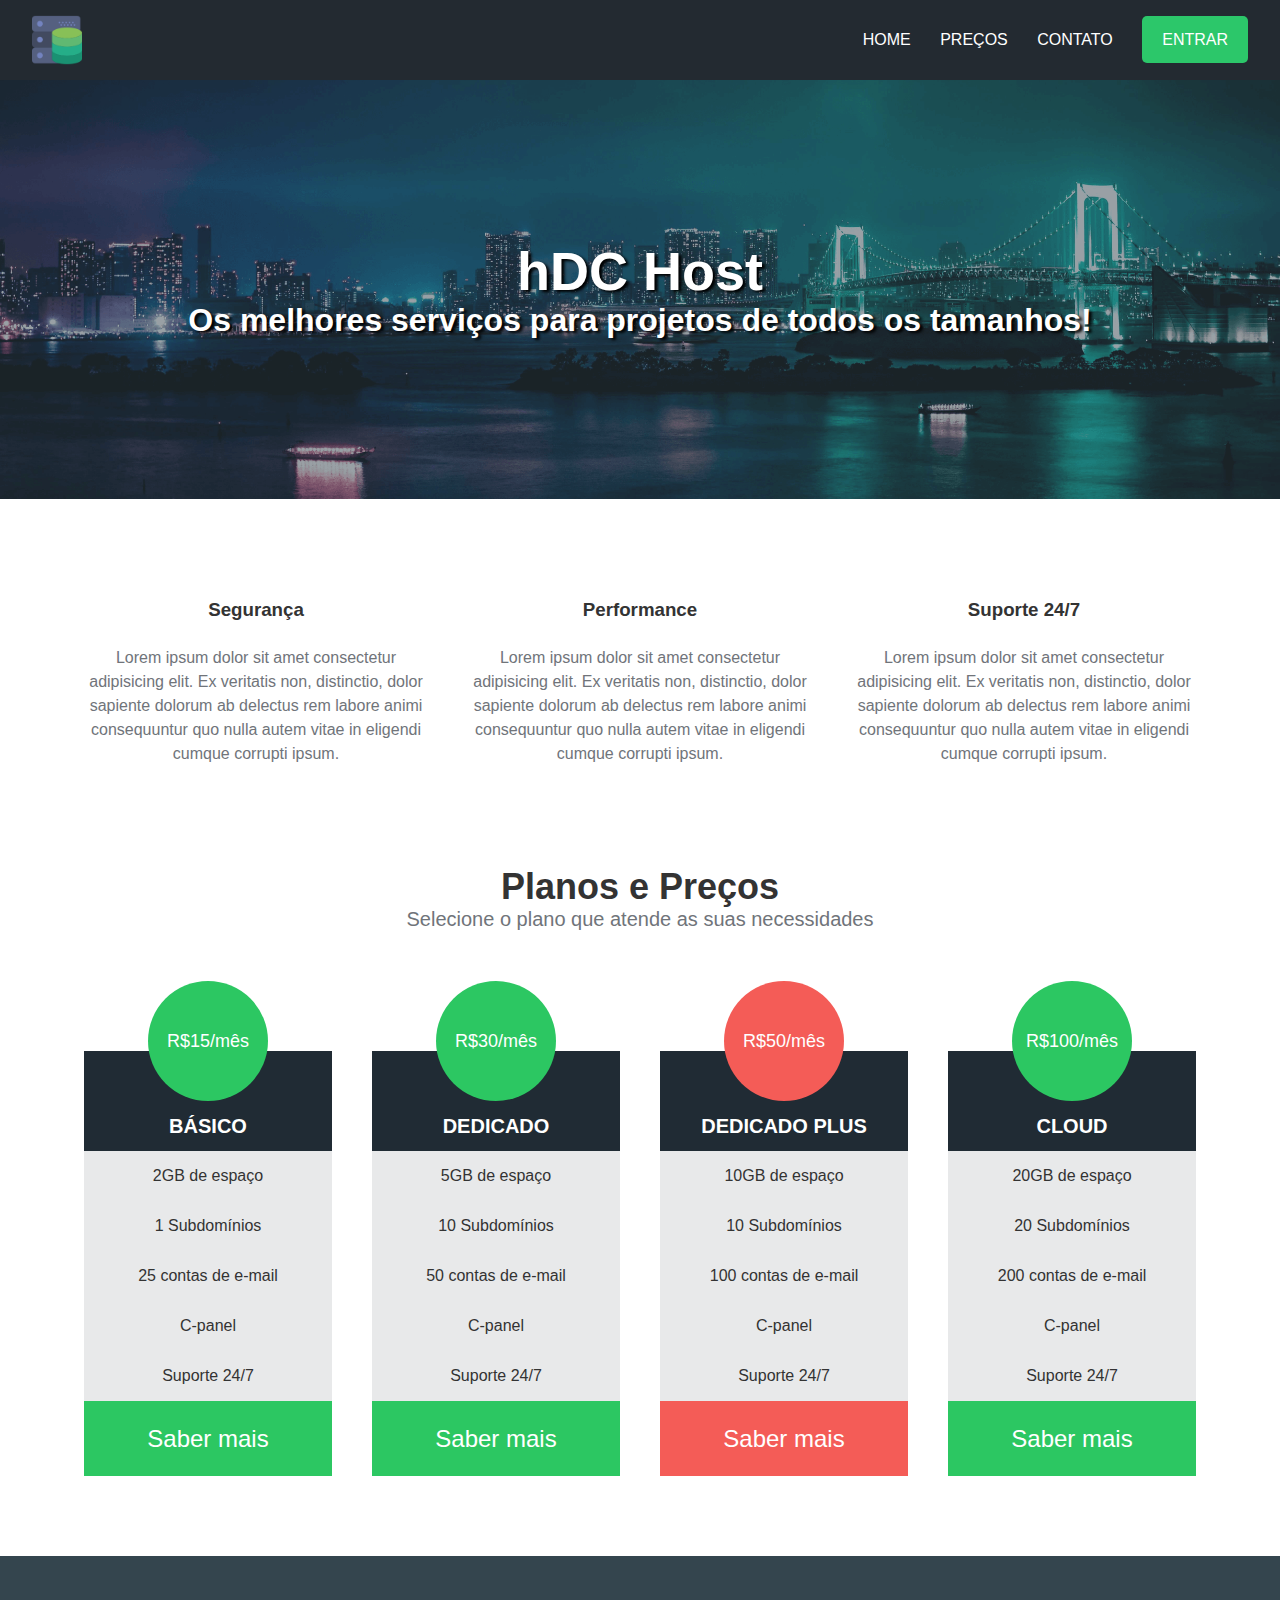
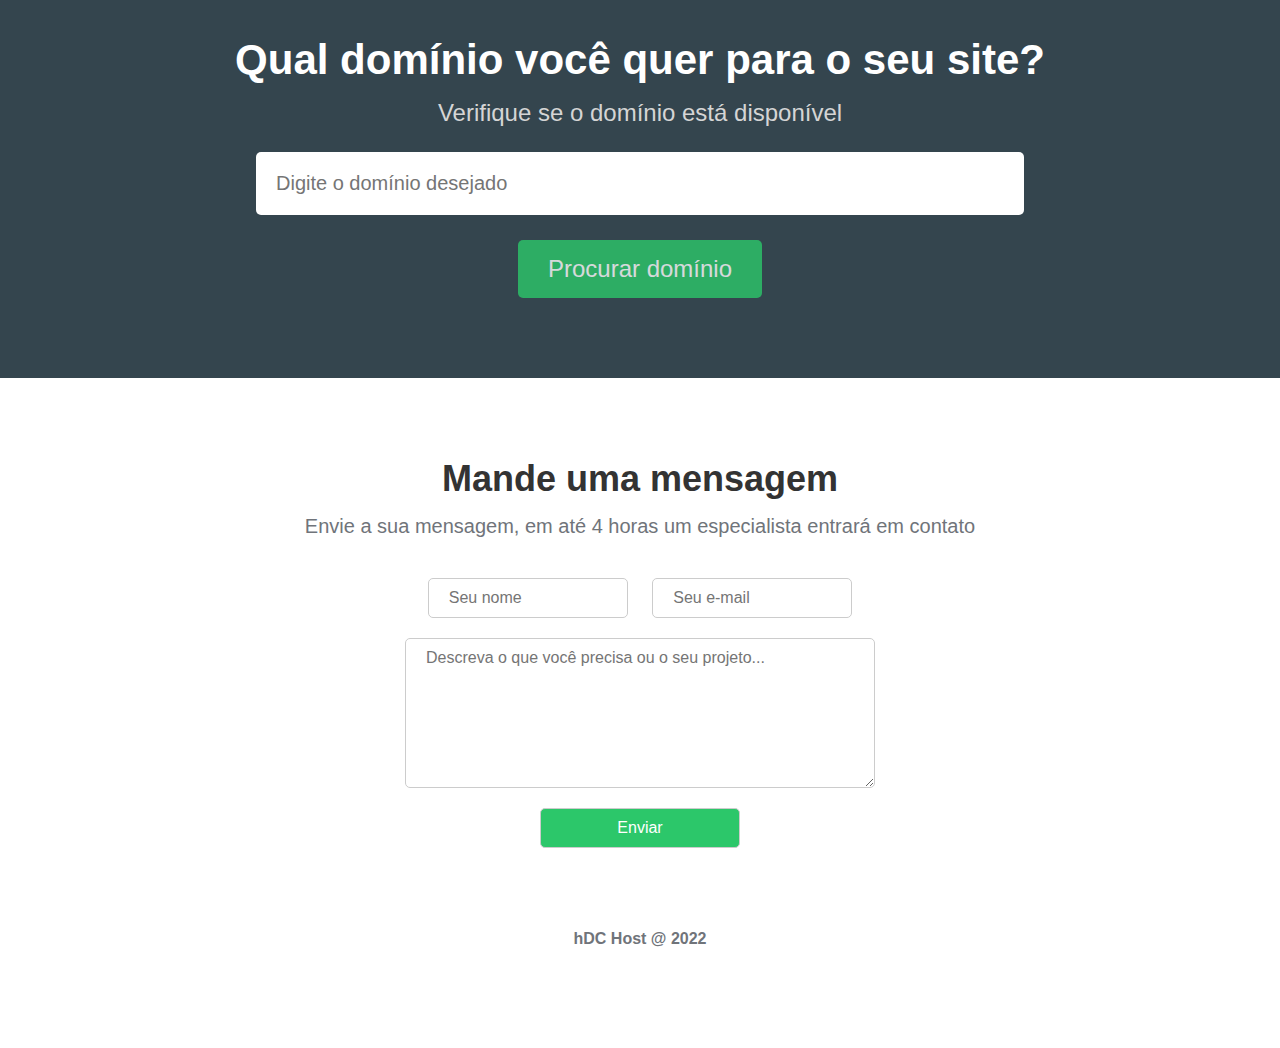
<file: HCD- HOST/index.html>
<!DOCTYPE html>
<html lang="en">
  <head>
    <meta charset="UTF-8" />
    <meta http-equiv="X-UA-Compatible" content="IE=edge" />
    <meta name="viewport" content="width=device-width, initial-scale=1.0" />
    <title>hDC Host</title>
    <!-- Ícones -->
    <link
      rel="stylesheet"
      href="https://cdnjs.cloudflare.com/ajax/libs/font-awesome/6.2.0/css/all.min.css"
      integrity="sha512-xh6O/CkQoPOWDdYTDqeRdPCVd1SpvCA9XXcUnZS2FmJNp1coAFzvtCN9BmamE+4aHK8yyUHUSCcJHgXloTyT2A=="
      crossorigin="anonymous"
      referrerpolicy="no-referrer"
    />
    <!-- Estilos -->
    <link rel="stylesheet" href="./css/style.css" />
  </head>
  <body>
    <div class="container">
      <div class="navbar-container">
        <nav>
          <a href="#">
            <img src="img/hdchostlogo.png" alt="hDC Host" class="logo" />
          </a>
          <ul class="navbar-items">
            <li>
              <a href="#">Home</a>
            </li>
            <li>
              <a href="#">Preços</a>
            </li>
            <li>
              <a href="#">Contato</a>
            </li>
            <li>
              <a href="#" class="default-btn">Entrar</a>
            </li>
          </ul>
        </nav>
      </div>
      <main>
        <div class="main-banner">
          <h1>hDC Host</h1>
          <p>Os melhores serviços para projetos de todos os tamanhos!</p>
        </div>
        <section class="services-container">
          <ul>
            <li>
              <i class="fas fa-shield-alt"></i>
              <h3>Segurança</h3>
              <p>
                Lorem ipsum dolor sit amet consectetur adipisicing elit. Ex
                veritatis non, distinctio, dolor sapiente dolorum ab delectus
                rem labore animi consequuntur quo nulla autem vitae in eligendi
                cumque corrupti ipsum.
              </p>
            </li>
            <li>
              <i class="fas fa-rocket"></i>
              <h3>Performance</h3>
              <p>
                Lorem ipsum dolor sit amet consectetur adipisicing elit. Ex
                veritatis non, distinctio, dolor sapiente dolorum ab delectus
                rem labore animi consequuntur quo nulla autem vitae in eligendi
                cumque corrupti ipsum.
              </p>
            </li>
            <li>
              <i class="fas fa-comments"></i>
              <h3>Suporte 24/7</h3>
              <p>
                Lorem ipsum dolor sit amet consectetur adipisicing elit. Ex
                veritatis non, distinctio, dolor sapiente dolorum ab delectus
                rem labore animi consequuntur quo nulla autem vitae in eligendi
                cumque corrupti ipsum.
              </p>
            </li>
          </ul>
        </section>
        <section class="pricing-container">
          <h2>Planos e Preços</h2>
          <p>Selecione o plano que atende as suas necessidades</p>
          <div class="plans-container">
            <div class="plan">
              <ul>
                <li class="price">R$15/mês</li>
                <li class="plan-name">Básico</li>
                <li>2GB de espaço</li>
                <li>1 Subdomínios</li>
                <li>25 contas de e-mail</li>
                <li>C-panel</li>
                <li>Suporte 24/7</li>
                <li class="plan-btn">Saber mais</li>
              </ul>
            </div>
            <div class="plan">
              <ul>
                <li class="price">R$30/mês</li>
                <li class="plan-name">Dedicado</li>
                <li>5GB de espaço</li>
                <li>10 Subdomínios</li>
                <li>50 contas de e-mail</li>
                <li>C-panel</li>
                <li>Suporte 24/7</li>
                <li class="plan-btn">Saber mais</li>
              </ul>
            </div>
            <div class="plan">
              <ul>
                <li class="price recommended">R$50/mês</li>
                <li class="plan-name">Dedicado Plus</li>
                <li>10GB de espaço</li>
                <li>10 Subdomínios</li>
                <li>100 contas de e-mail</li>
                <li>C-panel</li>
                <li>Suporte 24/7</li>
                <li class="plan-btn recommended">Saber mais</li>
              </ul>
            </div>
            <div class="plan">
              <ul>
                <li class="price">R$100/mês</li>
                <li class="plan-name">Cloud</li>
                <li>20GB de espaço</li>
                <li>20 Subdomínios</li>
                <li>200 contas de e-mail</li>
                <li>C-panel</li>
                <li>Suporte 24/7</li>
                <li class="plan-btn">Saber mais</li>
              </ul>
            </div>
          </div>
        </section>
        <section class="searchdomain-container">
          <h2>Qual domínio você quer para o seu site?</h2>
          <p>Verifique se o domínio está disponível</p>
          <form>
            <input
              type="text"
              name="domain"
              id="domain"
              placeholder="Digite o domínio desejado"
            />
            <input type="submit" value="Procurar domínio" />
          </form>
        </section>
        <section class="contact-container">
          <h2>Mande uma mensagem</h2>
          <p>
            Envie a sua mensagem, em até 4 horas um especialista entrará em
            contato
          </p>
          <form>
            <input type="text" name="name" id="name" placeholder="Seu nome" />
            <input
              type="email"
              name="email"
              id="email"
              placeholder="Seu e-mail"
            />
            <textarea
              name="message"
              id="message"
              placeholder="Descreva o que você precisa ou o seu projeto..."
            ></textarea>
            <input type="submit" value="Enviar" />
          </form>
        </section>
      </main>
      <footer>
        <p>hDC Host @ 2022</p>
      </footer>
    </div>
  </body>
</html>
</file>
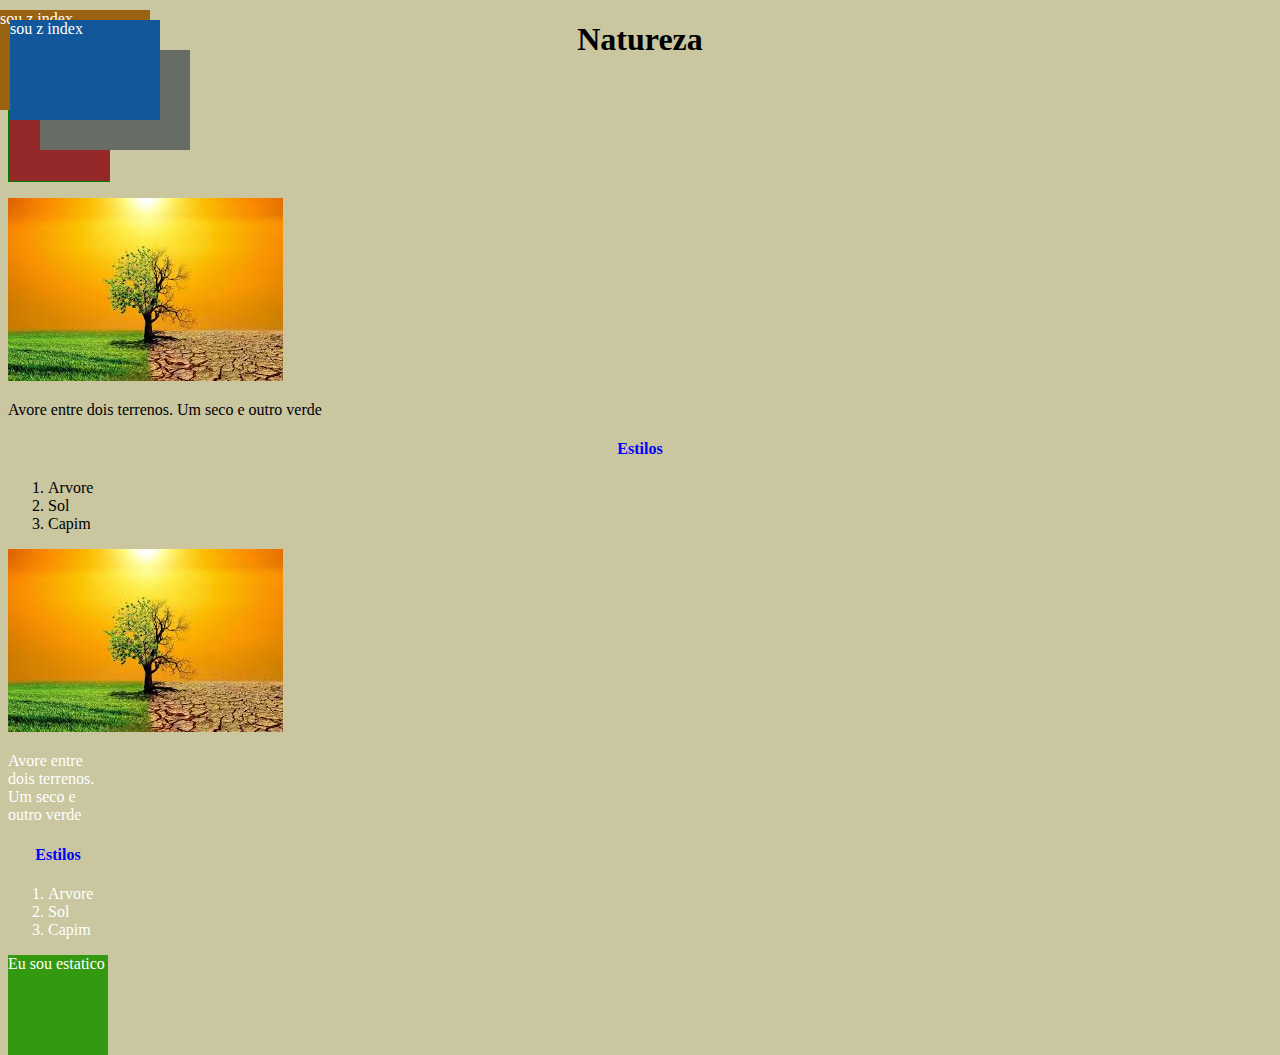
<file: exercicio 01/exercicio 01.html>
<!DOCTYPE html>
<html lang="pt-br">
<head>
    <meta charset="UTF-8">
    <meta name="viewport" content="width=device-width, initial-scale=1.0">
   <link rel="stylesheet" href="exercicio 01.css">
    <title>Exercicio 01</title>
</head>
<body style="background-color: rgb(201, 198, 160);">
<h1 style="text-align: center;">Natureza</h1>
<p class="absoluto">eu sou sticky </p>
<div>

    <img src="./images1.jpeg" alt="Arvore entre dois terreno">
    <p>Avore entre dois terrenos. Um seco e outro verde</p>
    <h4>Estilos</h4>
    <ol>
    <li>Arvore</li>
    <li>Sol</li>
    <li>Capim</li>    
    </ol>

<!-- Static-->
<div class="static">
    <div>

        <img src="./images1.jpeg" alt="Arvore entre dois terreno">
        <p>Avore entre dois terrenos. Um seco e outro verde</p>
        <h4>Estilos</h4>
        <ol>
        <li>Arvore</li>
        <li>Sol</li>
        <li>Capim</li>    
        </ol>
    </div>
    
    <!-- Static-->
    <div class="static">
<span>Eu sou estatico</span>

</div>
<!-- <div class="relative">
<span>eu sou relativo</span>
</div> -->
<!--Zindex-->
<div class="Z-index-container">
  <div class="zindex3">sou z index</div>
  <div class="zindex4">sou z index</div>
  <div class="zindex5">sou z index</div>
    </div>
</body>
</html>
</file>
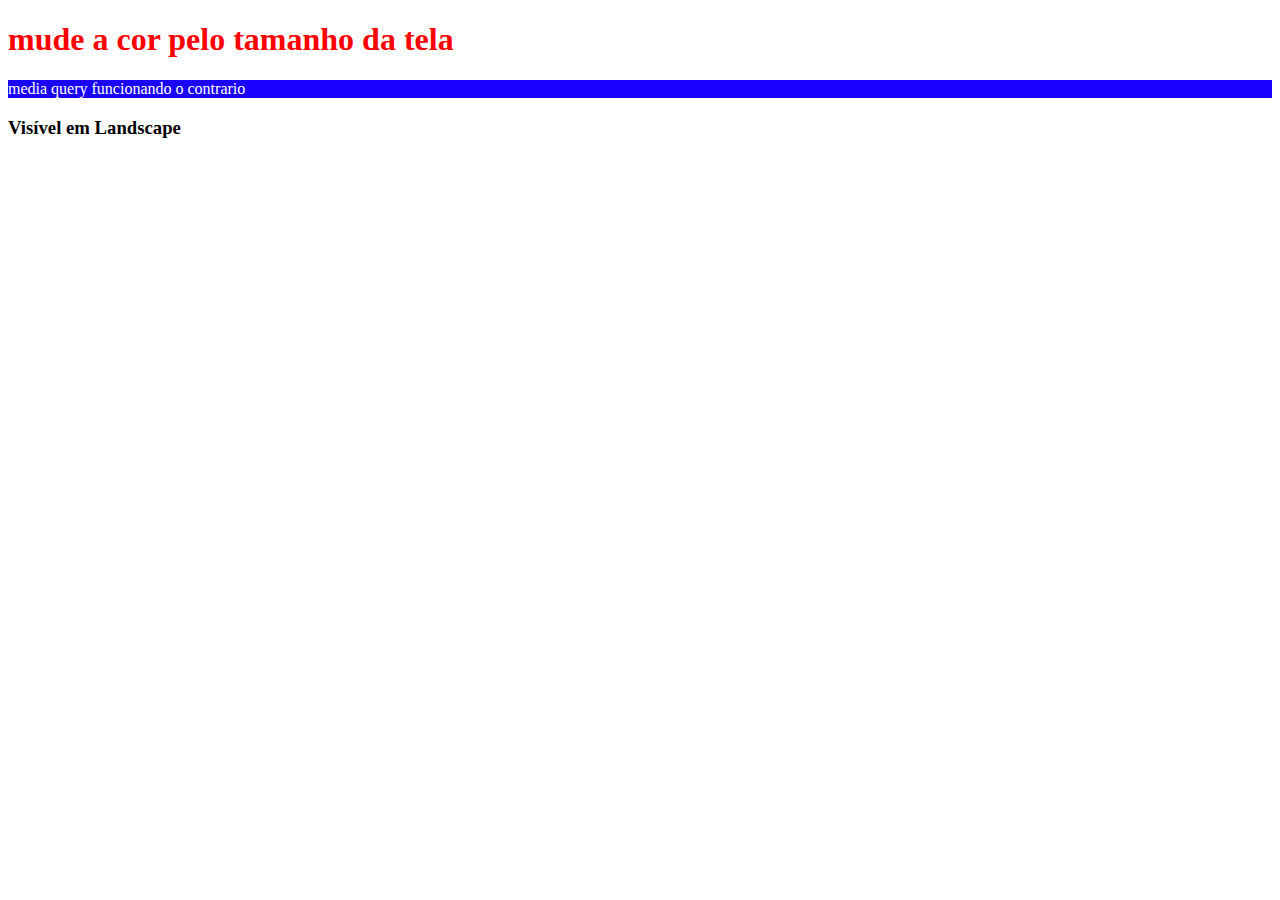
<file: responsividade/media-screen.html>
<!DOCTYPE html>
<html lang="en">
<head>
    <meta charset="UTF-8">
    <meta name="viewport" content="width=device-width, initial-scale=1.0">
    <link rel="stylesheet" href="./css/style.css">
    <title>Document</title>
</head>
<body>
    <h1> mude a cor pelo tamanho da tela</h1>
    <!-- min width-->
     <p>media query funcionando o contrario</p>

     <!--Landscape-->
     <h3>Visível em Landscape</h3>
</body>
</html>
</file>
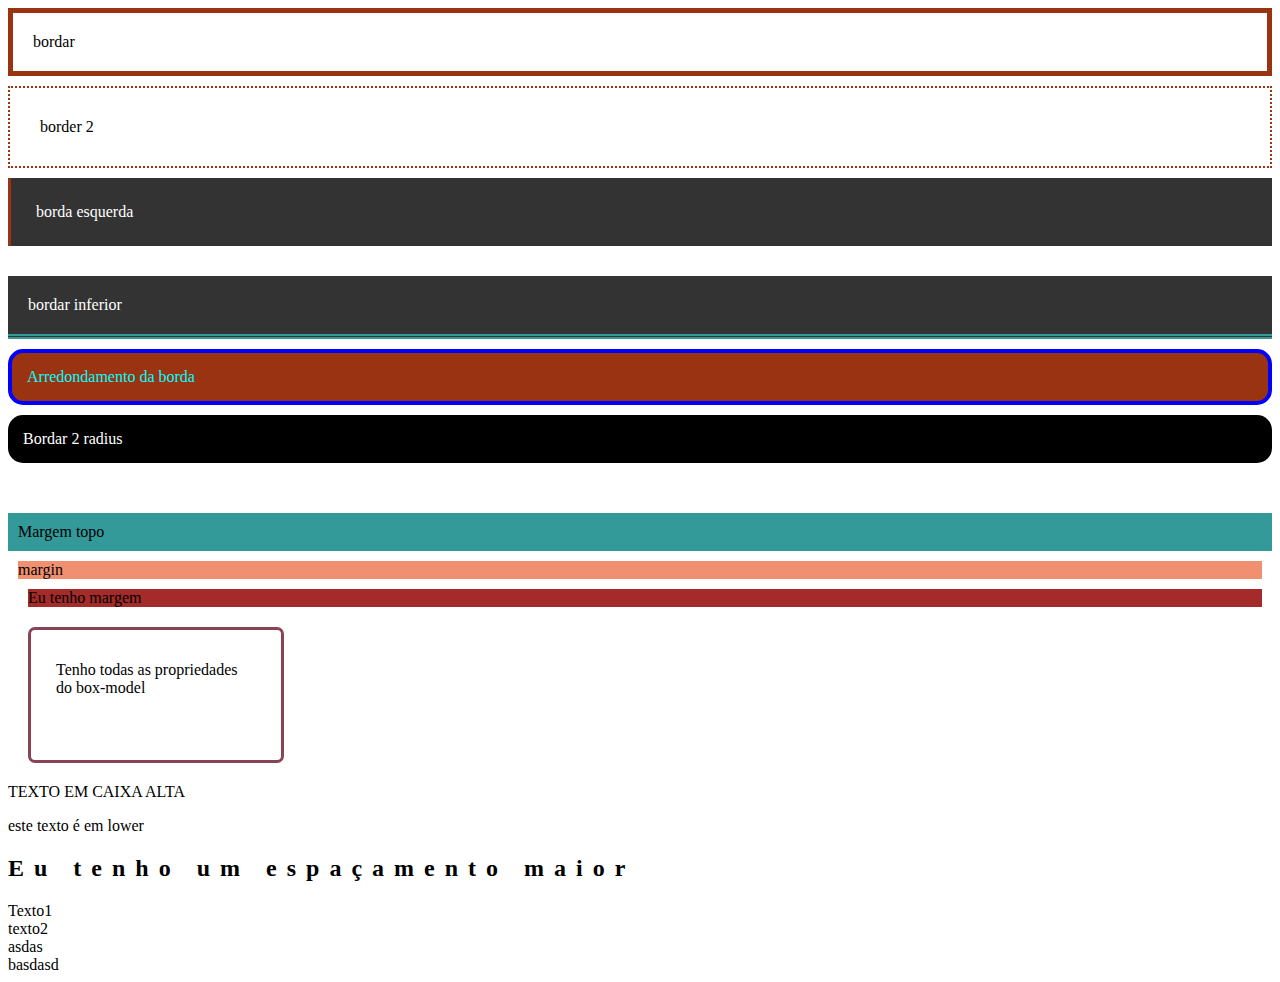
<file: Curso/CSS/css.html>
<!DOCTYPE html>
<html lang="en">
<head>
    <meta charset="UTF-8">
    <meta name="viewport" content="width=device-width, initial-scale=1.0">
    <link rel="stylesheet" href="styles.css">
    <title>Document</title>
</head>
<body>
    <div class="border">bordar</div>
    <div class="border-2">border 2</div>
    <!--bordas individuais-->
    <div class="border-left">borda esquerda</div>
    <div class="border-bottom">bordar inferior</div>
    <!--Bordar Arredondada-->
<div class="border-radius">Arredondamento da borda</div>
<div class="border-radius-2">Bordar 2 radius</div>
<!--Margem-->
<div class="margin-top">Margem topo</div>
<div class="margin">margin</div>
<div class="margin-shorthand">Eu tenho margem</div>
<!--box Model-->
<div class="box-model">
<p>Tenho todas as propriedades do box-model</p>
</div>


<!--Transform-text-->

<p class="upper">texto em caixa alta</p>
<p class="lower">ESTE TEXTO É EM LOWER</p>

<!--Espaçamento entre letras-->
<!--tetter-spacing-->
<h2 class="spacing">Eu tenho um espaçamento maior</h2>
<!--Display-->
<div class="bloc">Texto1</div>
<div class="bloc">texto2</div>

<label class="block">asdas</label>
<label class="block">basdasd</label>



    
</body>
</html>
</file>
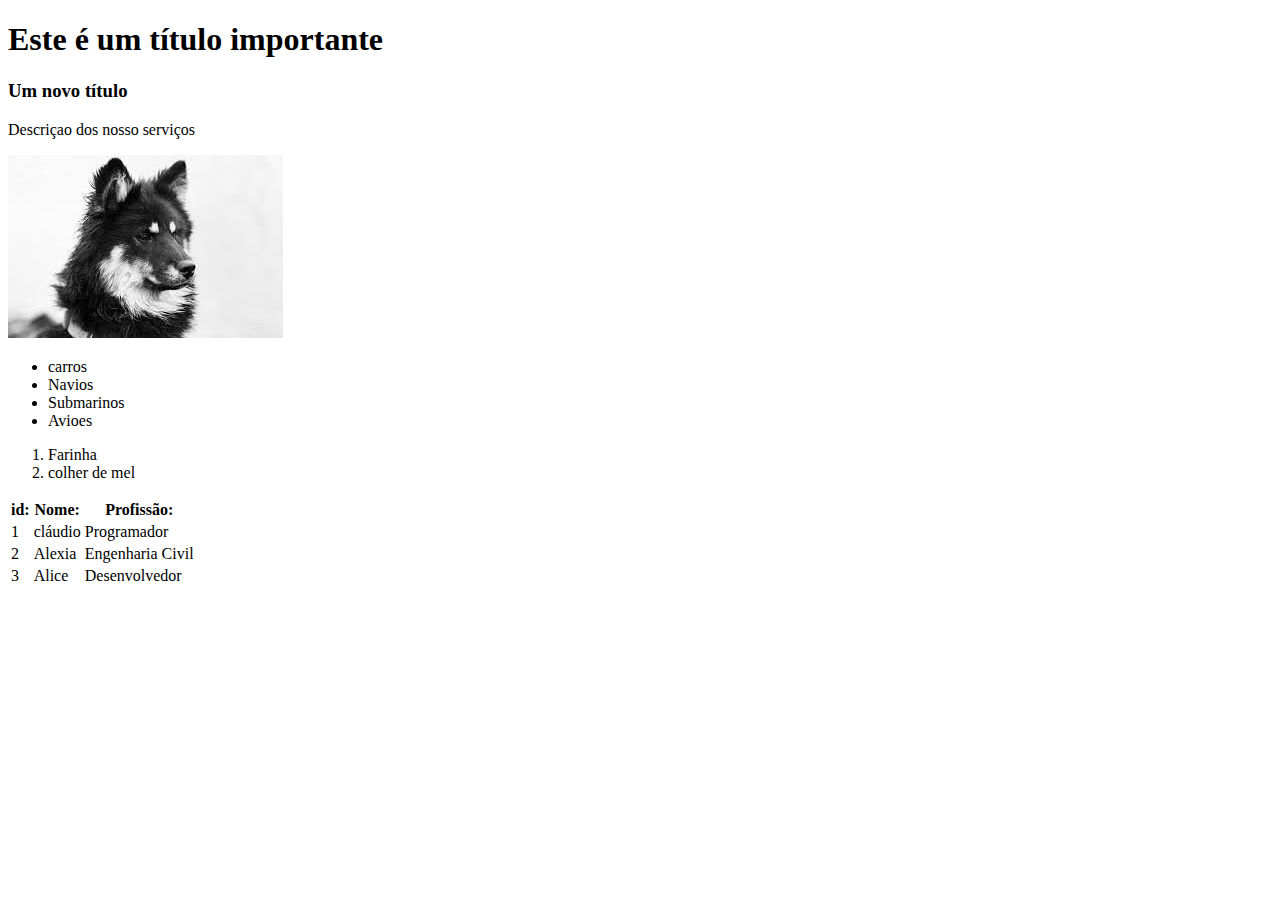
<file: Curso/TRIBUTO/paragrafos.html>
<!DOCTYPE html>
<html lang="en">
<head>
    <meta charset="UTF-8">
    <meta name="viewport" content="width=device-width, initial-scale=1.0">
    <title>Document</title>
</head>
<body>
 <h1>Este é um título importante</h1>
 <h3>Um novo título</h3>
 <p>Descriçao dos nosso serviços</p>
 

 <a></a>
    <img src="./download.jpeg" alt="">

    <!-- 9 Listas nao ordenadas-->

<ul>
<li>carros</li>
<li>Navios</li>
<li>Submarinos</li>
<li>Avioes</li>
</ul>

<!--10 Lista Ordernada-->
<ol>
<li>Farinha</li>
<li>colher de mel</li>
</ol>
<!-- 11 TAbelas-->
<table>
<tr>
 <th>id:</th>
 <th>Nome: </th>
 <th>Profissão: </th>
</tr> 
<tr>
<td>1</td>
<td>cláudio</td>
<td>Programador</td>  
</tr>
<tr>
<td>2</td>
<td>Alexia</td>
<td>Engenharia Civil</td>

</tr>  
<tr>
    <td>3</td>
    <td>Alice</td>
    <td>Desenvolvedor</td>
    
    </tr>    
</table>


</body>
</html>
</file>
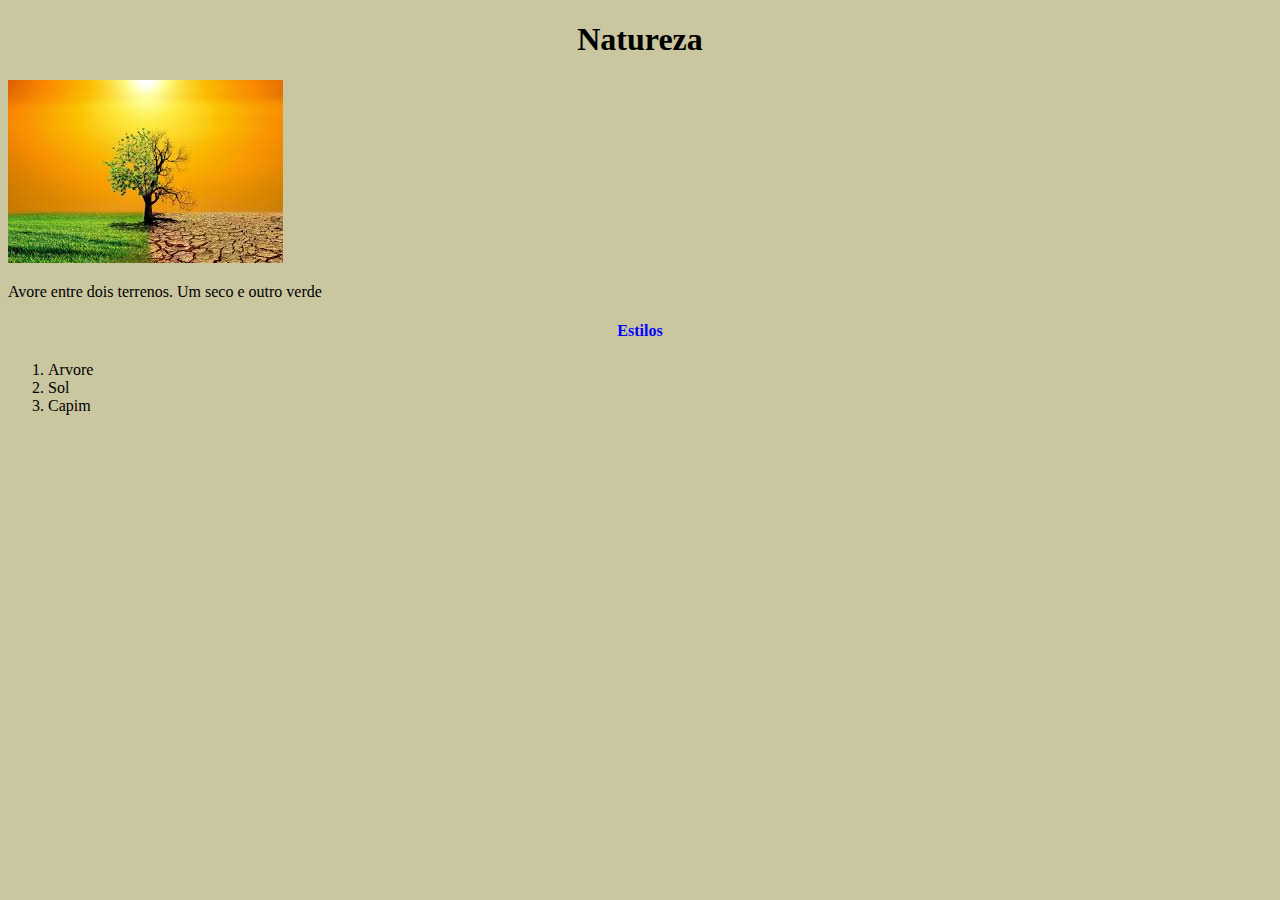
<file: Curso/TRIBUTO/exercicio 01/exercicio 01.html>
<!DOCTYPE html>
<html lang="pt-br">
<head>
    <meta charset="UTF-8">
    <meta name="viewport" content="width=device-width, initial-scale=1.0">
   <link rel="stylesheet" href="exercicio 01.css">
    <title>Exercicio 01</title>
</head>
<body style="background-color: rgb(201, 198, 160);">
<h1 style="text-align: center;">Natureza</h1>

<div>

    <img src="./images1.jpeg" alt="Arvore entre dois terreno">
    <p>Avore entre dois terrenos. Um seco e outro verde</p>
    <h4>Estilos</h4>
    <ol>
    <li>Arvore</li>
    <li>Sol</li>
    <li>Capim</li>    
    </ol>
    
</div>
</body>
</html>
</file>
<file: HCD- HOST/css/style.css>
/* Geral */
* {
    margin: 0;
    padding: 0;
    font-family: Helvetica;
    box-sizing: border-box;
  }
  
  h1,
  h2,
  h3 {
    color: #333;
  }
  
  p {
    color: #70747a;
  }
  
  /* Navbar */
  .navbar-container {
    width: 100%;
    height: 80px;
    background-color: #232a31;
    padding: 0 2rem;
  }
  
  nav {
    position: relative;
  }
  
  .logo {
    width: 50px;
    margin-top: 15px;
  }
  
  .navbar-items {
    position: absolute;
    right: 0;
    height: 80px;
    line-height: 80px;
    margin: 0;
    display: inline-block;
  }
  
  .navbar-items li {
    display: inline-block;
    text-transform: uppercase;
    margin-left: 25px;
  }
  
  .navbar-items a {
    color: #fff;
    text-decoration: none;
    transition: 0.5s;
  }
  
  .navbar-items a:hover {
    color: #ccc;
  }
  
  .default-btn {
    padding: 15px 20px;
    background-color: #2cc76a;
    border-radius: 5px;
  }
  
  .navbar-items .default-btn:hover {
    background-color: #22bb5f;
    color: #fff;
  }
  
  /* main banner */
  .main-banner {
    background-image: url("../img/mainbanner.png");
    background-size: cover;
    background-position: center;
    padding: 10rem 0;
  }
  
  .main-banner h1,
  .main-banner p {
    color: #fff;
    text-align: center;
    font-weight: bold;
    text-shadow: #000 3px 2px 3px;
  }
  
  .main-banner h1 {
    font-size: 54px;
  }
  
  .main-banner p {
    font-size: 32px;
  }
  
  /* services */
  .services-container {
    padding: 5rem 0;
  }
  
  .services-container ul {
    display: flex;
    width: 90%;
    margin: 0 auto;
  }
  
  .services-container li {
    flex: 1 1 200px;
    list-style: none;
    text-align: center;
    padding: 20px;
  }
  
  .fas {
    font-size: 60px;
    margin-bottom: 15px;
  }
  
  .fa-shield-alt {
    color: #2cc76a;
  }
  
  .fa-rocket {
    color: #ef3f29;
  }
  
  .fa-comments {
    color: #ef8f29;
  }
  
  .services-container h3 {
    margin-bottom: 25px;
  }
  
  .services-container p {
    line-height: 24px;
  }
  
  /* prices and plans */
  .pricing-container {
    padding-bottom: 5rem;
    text-align: center;
  }
  
  .pricing-container h2 {
    font-size: 36px;
  }
  
  .pricing-container p {
    font-size: 20px;
  }
  
  .plans-container {
    display: flex;
    justify-content: space-between;
    width: 90%;
    margin: 50px auto 0;
  }
  
  .plan {
    flex: 1;
    max-width: 275px;
    margin: 0 20px;
  }
  
  .plan ul {
    padding: 0;
  }
  
  .plan li {
    list-style: none;
    height: 50px;
    line-height: 50px;
    background-color: #e8e9ea;
    color: #333;
  }
  
  .plan .price {
    width: 120px;
    height: 120px;
    border-radius: 50%;
    background-color: #2cc762;
    color: #fff;
    text-align: center;
    line-height: 120px;
    margin: 0 auto -50px;
    font-size: 18px;
    position: relative;
  }
  
  .plan .plan-name {
    text-transform: uppercase;
    font-size: 20px;
    font-weight: bold;
    color: #fff;
    background-color: #202b34;
    padding: 50px 0;
  }
  
  .plan .plan-btn {
    background-color: #2cc762;
    color: #fff;
    font-size: 24px;
    height: 75px;
    line-height: 75px;
    cursor: pointer;
  }
  
  .plan .recommended {
    background-color: #f45c57;
  }
  
  /* search domain */
  .searchdomain-container {
    background-color: #34454e;
    text-align: center;
    padding: 5rem 0;
  }
  
  .searchdomain-container h2 {
    color: #fff;
    font-size: 42px;
    margin-bottom: 15px;
  }
  
  .searchdomain-container p {
    color: #d5d5d5;
    font-size: 24px;
    margin-bottom: 25px;
  }
  
  .searchdomain-container input {
    display: block;
    border: none;
    border-radius: 5px;
    margin: 0 auto;
  }
  
  .searchdomain-container input[type="text"] {
    width: 60%;
    padding: 20px;
    font-size: 20px;
    margin-bottom: 25px;
  }
  
  .searchdomain-container input[type="submit"] {
    background-color: #2cc76a;
    padding: 15px 30px;
    color: #fff;
    font-size: 24px;
    cursor: pointer;
    opacity: 0.8;
  }
  
  .searchdomain-container input[type="submit"]:hover {
    opacity: 1;
  }
  
  /* contact form */
  .contact-container {
    text-align: center;
    padding: 5rem 0 2rem 0;
  }
  
  .contact-container h2 {
    font-size: 36px;
    margin-bottom: 15px;
  }
  
  .contact-container p {
    font-size: 20px;
    margin-bottom: 40px;
  }
  
  .contact-container input,
  .contact-container textarea {
    width: 200px;
    padding: 10px 20px;
    font-size: 16px;
    border-radius: 5px;
    border: 1px solid #ccc;
    margin: 0 10px 20px;
  }
  
  .contact-container textarea {
    display: block;
    margin: 0 auto 20px;
    width: 470px;
    height: 150px;
  }
  
  .contact-container input[type="submit"] {
    display: block;
    margin: 0 auto;
    background-color: #2cc76a;
    color: #fff;
    cursor: pointer;
  }
  
  /* footer */
  footer {
    text-align: center;
    font-weight: bold;
    margin: 50px 0 100px;
  }
  
  /* responsividade */
  
  /* small laptops a partir de 1100px */
  @media (max-width: 1100px) {
    .plans-container {
      width: 95%;
    }
  
    .plan {
      margin: 0 5px;
    }
  }
  
  /* tablet 900px */
  @media (max-width: 900px) {
    .main-banner p {
      padding: 0 6rem;
    }
  
    .searchdomain-container {
      padding: 2rem 4rem;
    }
  }
  
  /* celular 576px */
  @media (max-width: 576px) {
    html,
    body {
      overflow-x: hidden;
    }
  
    .navbar-items li {
      font-size: 12px;
      margin-left: 10px;
    }
  
    .main-banner p {
      padding: 0 2rem;
    }
  
    .services-container ul {
      flex-direction: column;
    }
  
    .plans-container {
      flex-direction: column;
      width: 100%;
      padding: 0 2rem;
    }
  
    .plan {
      width: 100%;
      max-width: 100%;
      margin-bottom: 15px;
    }
  
    .searchdomain-container h2 {
      font-size: 28px;
    }
  
    .searchdomain-container input[type="text"] {
      width: 100%;
    }
  
    .contact-container {
      padding: 3rem 2rem;
    }
  
    .contact-container input,
    .contact-container textarea {
      width: 100%;
      margin: 10px 0;
    }
  }
</file>
<file: exercicio 01/exercicio 01.css>
h4{
color: blue;

text-align: center;

}


.static{
position: static;
background-color: #391;
color: #fff;
width: 100px;
height: 100px;

}
.relative{
    position: relative;
    background-color: rgb(44, 44, 44);
    color: #fff;
    width: 100px;
    height: 100px;
top: 100px;
left: 40px;

}

.absoluto{
background-color: rgb(148, 39, 39);
color: #fff;
width: 100px;
height: 100px;
border: 1px solid green;
position: sticky;
top: 10px;
} 

.zindex3,
.zindex4,
.zindex5{
margin-top: 10px;    
width: 150px;
height: 100px;
background-color: #123;
position: absolute;

}


.zindex3{
    top: 0;
    left: 0;
    background-color: rgb(153, 99, 17);
    z-index: 3;
}
.zindex4{
top: 10px;
left: 10px;
background-color: rgb(17, 87, 153);
z-index: 20;
}
.zindex5{
top: 40px;
left: 40px;
background-color: rgb(103, 109, 101);
z-index: 1;
}
</file>
<file: responsividade/css/style.css>
h1 {
    color: red;

}

@media screen and (max-width: 500px) {
    h1 {
        color: blue;
    }
}

p {
    background-color: yellow;
    color: black;
}


@media screen and (min-width: 800px) {
    p {
        background-color: rgb(25, 0, 255);
        color: rgb(255, 255, 255);
    }
}
h3{
display: none;

}
@media screen and (orientation: landscape) {
h3{
 display: block;
}

}
</file>
<file: Curso/CSS/styles.css>
.border {
    border: 5px solid #931;
    padding: 20px;

}

.border-2 {
    margin-top: 10px;
    padding: 30px;
    border: 2px dotted #931;
}

.border-left {
    border-left: 3px solid #931;
    background-color: #333;
    color: #ffffff;
    padding: 25px;
    margin-top: 10px;
}

.border-bottom {
    border-bottom: 5px double #399;
    padding: 20px;
    margin-top: 30px;
    background-color: #333;
    color: #ffffff;
}

.border-radius {
    background-color: #931;
    border: 4px solid blue;
    color: aqua;
    padding: 15px;
    margin-top: 10px;
    border-radius: 15px;
}

.border-radius-2 {
    padding: 15px;
    margin-top: 10px;
background-color: black;
color: #ffffff;
border-radius: 15px;

}
.margin{
background-color: rgb(241, 144, 112);
margin: 10px;


}
.margin-top{
background-color: #399;
margin-top: 50px;
padding: 10px;

}
.margin-shorthand{
background-color: brown;
margin: 5px 10px 15px 20px;    
}
.box-model{
   
    margin: 20px;
    padding: 15px 25px;
    border: 3px solid #845;
    border-radius: 7px;
    width: 200px;
    height: 100px;

}

/* TRANSFORM - TEXT */
.upper{
text-transform: uppercase;

}
.lower{
text-transform: lowercase;

}

/* letter-spacing*/
.spacing{
letter-spacing: 10px;

}
.block{
display:flex; 

width: 10px;
text-align: center;
align-items: center;

}
</file>
<file: Curso/TRIBUTO/exercicio 01/exercicio 01.css>
h4{
color: blue;

text-align: center;

}
</file>
